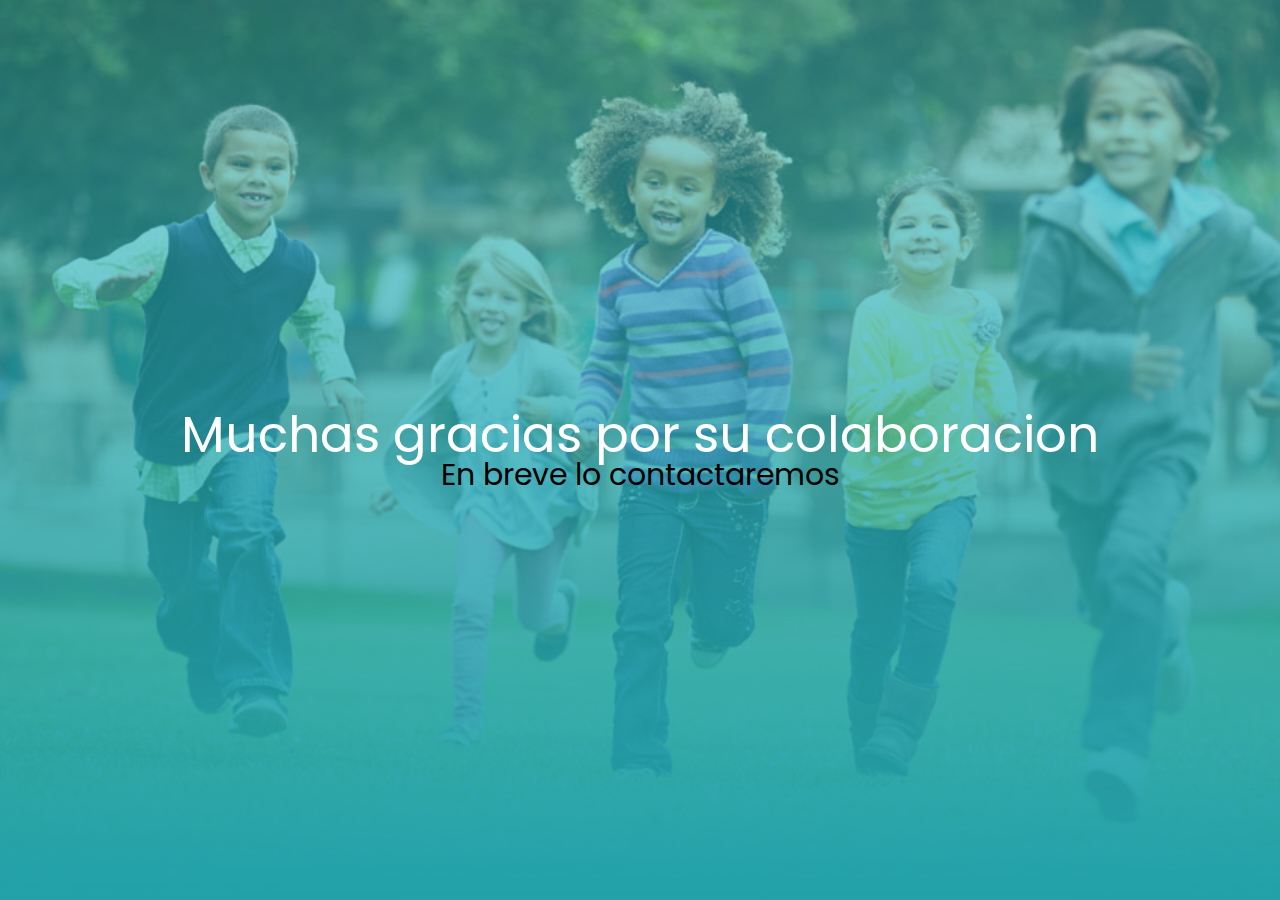
<file: force-app/main/default/lwc/pages/agradecimiento/index.html>
<!DOCTYPE html>
<html lang="es">
<head>
    <meta charset="UTF-8">
    <meta http-equiv="X-UA-Compatible" content="IE=edge">
    <meta name="viewport" content="width=device-width, initial-scale=1.0">
    <link rel="preconnect" href="https://fonts.googleapis.com">
        <link rel="preconnect" href="https://fonts.gstatic.com" crossorigin>
        <link
            href="https://fonts.googleapis.com/css2?family=Poppins:wght@300;500&display=swap"
            rel="stylesheet">
    <link rel="stylesheet" href="style.css">
    <link rel="shortcut icon" href="media/apreton-de-manos.png" type="image/x-icon">
    <title>Fundacion Guay</title>
</head>
<body>
    <main>
        <h1>Muchas gracias por su colaboracion</h1>
        <p>En breve lo contactaremos</p>
    </main>
</body>
</html>
</file>
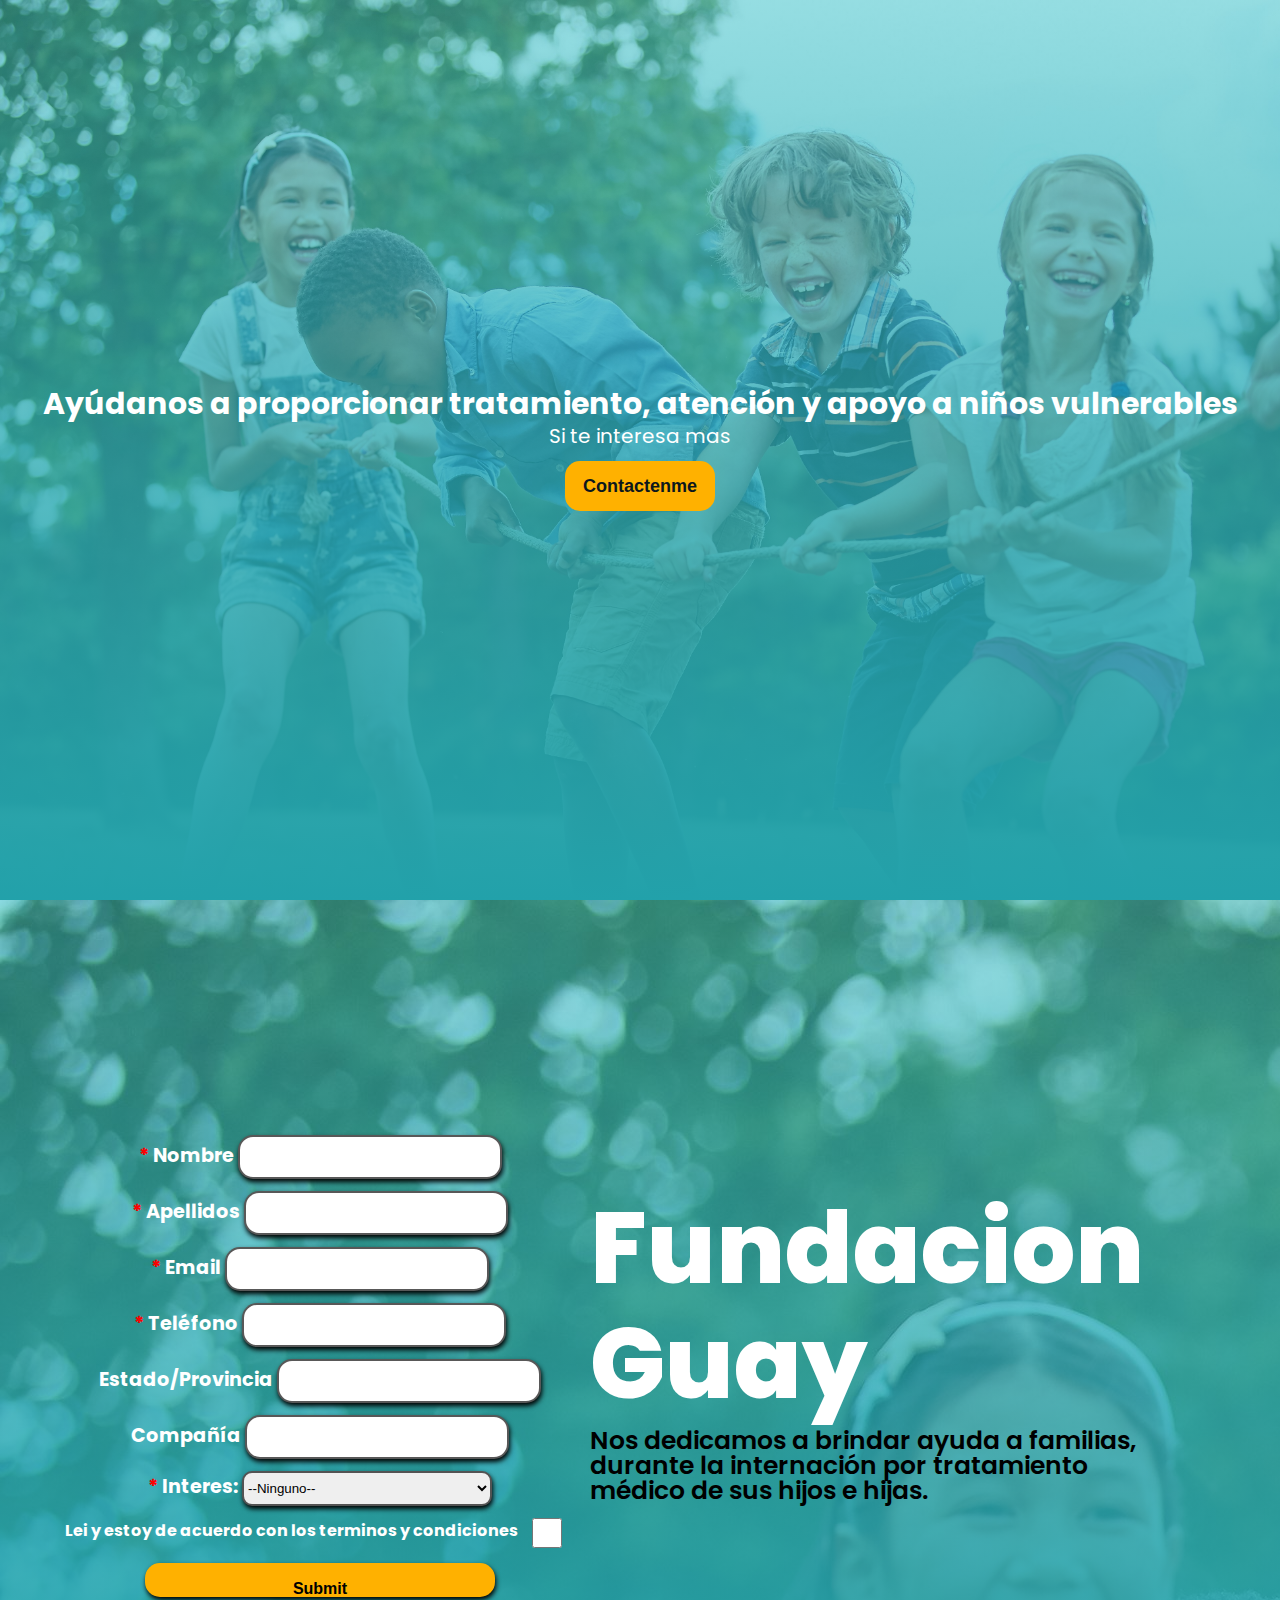
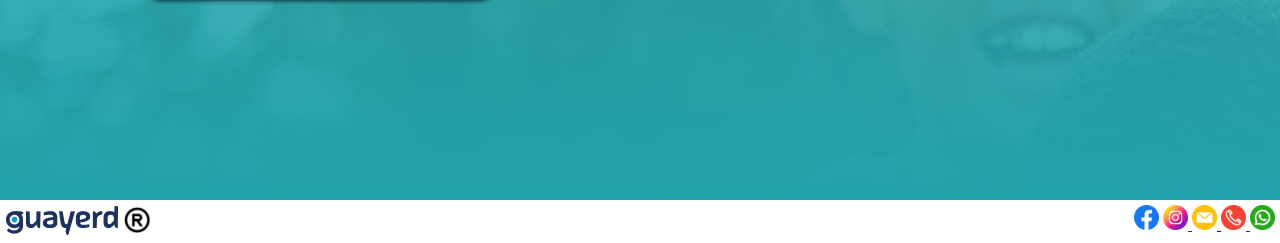
<file: force-app/main/default/lwc/pages/form/index.html>
<!DOCTYPE html>
<html lang="es">
    <head>
        <meta charset="UTF-8">
        <meta http-equiv="X-UA-Compatible" content="IE=edge">
        <meta name="viewport" content="width=device-width, initial-scale=1.0">
        <title>Fundacion Guay</title>
        <!-- Styles -->
        <link rel="stylesheet" href="style.css">
        <!-- Fonts -->
        <link rel="preconnect" href="https://fonts.googleapis.com">
        <link rel="preconnect" href="https://fonts.gstatic.com" crossorigin>
        <link href="https://fonts.googleapis.com/css2?family=Poppins:wght@300;500&display=swap" rel="stylesheet">
        <!-- FavIcon -->
        <link rel="shortcut icon" href="img/apreton-de-manos.png" type="image/x-icon">
    </head>
    <body>
        <!-- HERO IMAGE -->
        <section class="hero-container">
            <section class="hero-image">
                <div class="hero-text">
                    <h1>Ayúdanos a proporcionar tratamiento, atención y apoyo a
                        niños vulnerables</h1>
                    <p>Si te interesa mas</p>
                    <a href="#formulario"><button class="hero-button">Contactenme</button></a>
                    </div
                </section>
            </section>

            <!-- SECCION PRINCIPAL -->
            <section class="principal-section">
                <section class="section-one">
                    <article class="container-form">
                        <!-- FORMULARIO -->
                        <form action="https://webto.salesforce.com/servlet/servlet.WebToLead?encoding=UTF-8" method="POST" id="formulario">

                            <input type=hidden name="oid" value="00D8b000002ddkH">
                            <input type=hidden name="retURL" value="https://fundacion-guay.netlify.app/">

                            <label for="first_name">
                                <span>*</span> 
                                Nombre 
                                <input id="first_name" maxlength="40" name="first_name" size="20" type="text" required />
                            </label>

                            <label for="last_name">
                                <span>*</span> 
                                Apellidos
                                <input id="last_name" maxlength="80" name="last_name" size="20" type="text" required />
                            </label>

                            <label for="email">
                                <span>*</span> 
                                Email 
                                <input id="email" maxlength="80" name="email" size="20" type="text" required />
                            </label>

                            <label for="phone">
                                <span>*</span> 
                                Teléfono 
                                <input id="phone" maxlength="40" name="phone" size="20" type="text" required />
                            </label>

                            <label for="state">
                                Estado/Provincia 
                                <input id="state" maxlength="20" name="state" size="20" type="text" /></label>

                            <label for="company">
                                Compañía 
                                <input id="company" maxlength="40" name="company" size="20" type="text" />
                            </label>
                                

                            <label for="00N8b00000IEQF9">
                                <span>*</span> 
                                Interes:
                                <select class="selection" id="00N8b00000IEQF9" name="00N8b00000IEQF9" title="Interest" required>
                                    <option value>--Ninguno--</option>
                                    <option value="Donar">Donar</option>
                                    <option value="Ser Voluntario">Ser Voluntario</option>
                                    <option value="Ser_Voluntario_y_Donador">Ser Voluntario y Donador</option>
                                </select>
                            </label>

                            <div id="camposocultos" style="display: none;" class="campos-extras">
                                <label for="00N8b00000IERNP" class="select-donation">Que Desea Donar:
                                    <select id="00N8b00000IERNP" class="selection"
                                    name="00N8b00000IERNP" title="Que Donara"
                                    >
                                    <option value>--Ninguno--</option>
                                    <option value="Ropa">Ropa</option>
                                    <option value="Dinero">Dinero</option>
                                    <option value="Comida">Comida</option>
                                    <option value="Juguetes">Juguetes</option>
                                </select><br>
                                </label>
                                <div class="description">
                                    <label for="description" >Comentarios </label><textarea name="description"></textarea>
                                </div>
                               
                            </div>
                            <label for="acuerdo" class="acuerdo">
                                Lei y estoy de acuerdo con los terminos y condiciones
                                <input type="checkbox" id="acuerdo" required>
                            </label>
                            <input type="submit" name="submit" id="button-submit">

                        </form>

                    </article>

                </section>

                <!-- SECCION DOS -->
                <section class="section-two">
                    <h1>Fundacion </h1>
                    <h2>Guay </h2>
                    <p>Nos dedicamos a brindar ayuda a familias, durante la
                        internación por tratamiento médico de sus hijos e hijas.</p>
                </section>
            </section>

            <!-- FOOTER -->
            <footer>
                <article class="guayerd">
                    <a href><img src="img/Logo-Guayerd.png" alt="Logo Guayerd"></a>
                    <a href="" class="derechos"><img src="img/registrado.png" alt="Derechos Registrados a nombre del grupo 5" title="Derechos Registrados a nombre del grupo 5"></a>
                </article>
                <article class="social">
                    <a href>
                        <img src="img/facebook.png" alt="Facebook icon" title="Facebook"></a>
                    <a href>
                        <img src="img/instagram.png" alt="Instagram Icon" title="Instagram">
                    </a>
                    <a href="mailto:eltererero123@gmail.com">
                        <img src="img/correo-electronico.png" alt="Correo" title="Enviar Correo">
                    </a>
                    <a href>
                        <img src="img/llamada-telefonica.png" alt="Telefono" title="+54 3644-373-695">
                    </a>

                    <a href="https://api.whatsapp.com/send?phone=543644373695&text=Hola%20estoy%20interesado%20en%20colaborar%20%F0%9F%98%80">
                        <img src="img/whatsapp.png" alt="Whatsapp" title="LLamanos">
                    </a>
                </article>

            </footer>
            <!-- JS -->
            <script src="script.js"></script>
        </body>

    </html>
</file>
<file: force-app/main/default/lwc/pages/agradecimiento/style.css>
@import url("https://fonts.googleapis.com/css2?family=Poppins:wght@300;500&display=swap");

html,
body,
div,
span,
applet,
object,
iframe,
h1,
h2,
h3,
h4,
h5,
h6,
p,
blockquote,
pre,
a,
abbr,
acronym,
address,
big,
cite,
code,
del,
dfn,
em,
img,
ins,
kbd,
q,
s,
samp,
small,
strike,
strong,
sub,
sup,
tt,
var,
b,
u,
i,
center,
dl,
dt,
dd,
ol,
ul,
li,
fieldset,
form,
label,
legend,
table,
caption,
tbody,
tfoot,
thead,
tr,
th,
td,
article,
aside,
canvas,
details,
embed,
figure,
figcaption,
footer,
header,
hgroup,
menu,
nav,
output,
ruby,
section,
summary,
time,
mark,
audio,
video {
  margin: 0;
  padding: 0;
  border: 0;
  font-size: 100%;
  font: inherit;
  vertical-align: baseline;
}

/* HTML5 display-role reset for older browsers */
article,
aside,
details,
figcaption,
figure,
footer,
header,
hgroup,
menu,
nav,
section {
  display: block;
}

body {
  line-height: 1;
  font-family: "Gill Sans", "Gill Sans MT", Calibri, "Trebuchet MS", sans-serif;
}

ol,
ul {
  list-style: none;
}

blockquote,
q {
  quotes: none;
}

blockquote:before,
blockquote:after,
q:before,
q:after {
  content: "";
  content: none;
}

table {
  border-collapse: collapse;
  border-spacing: 0;
}

body,
html {
  font-family: "Poppins", sans-serif;
  height: 100%;
  background-image: linear-gradient(rgba(45, 189, 198, 0.5),
      rgba(34, 161, 170, 1)),
    url("media/beneficiosjuegoairelibre.jpg");
    background-repeat: no-repeat;
    background-size: cover;
}

main{
    display: flex;
    flex-direction: column;
    justify-content: center;
    align-items: center;
    height: 100%;
}

main h1{
    font-size: 50px;
    color: #fff;
}
main p{
    font-size: 30px;
}
</file>
<file: force-app/main/default/lwc/pages/form/style.css>
@import url("https://fonts.googleapis.com/css2?family=Poppins:wght@300;500&display=swap");

html,
body,
div,
span,
applet,
object,
iframe,
h1,
h2,
h3,
h4,
h5,
h6,
p,
blockquote,
pre,
a,
abbr,
acronym,
address,
big,
cite,
code,
del,
dfn,
em,
img,
ins,
kbd,
q,
s,
samp,
small,
strike,
strong,
sub,
sup,
tt,
var,
b,
u,
i,
center,
dl,
dt,
dd,
ol,
ul,
li,
fieldset,
form,
label,
legend,
table,
caption,
tbody,
tfoot,
thead,
tr,
th,
td,
article,
aside,
canvas,
details,
embed,
figure,
figcaption,
footer,
header,
hgroup,
menu,
nav,
output,
ruby,
section,
summary,
time,
mark,
audio,
video {
  margin: 0;
  padding: 0;
  border: 0;
  font-size: 100%;
  font: inherit;
  vertical-align: baseline;
}

/* HTML5 display-role reset for older browsers */
article,
aside,
details,
figcaption,
figure,
footer,
header,
hgroup,
menu,
nav,
section {
  display: block;
}

body {
  line-height: 1;
  font-family: "Gill Sans", "Gill Sans MT", Calibri, "Trebuchet MS", sans-serif;
}

ol,
ul {
  list-style: none;
}

blockquote,
q {
  quotes: none;
}

blockquote:before,
blockquote:after,
q:before,
q:after {
  content: "";
  content: none;
}

table {
  border-collapse: collapse;
  border-spacing: 0;
}

body,
html {
  height: 100%;
  scroll-behavior: smooth;
  font-family: "Poppins", sans-serif;
}

.hero-container {
  height: 100%;
}

.hero-image {
  background-image: linear-gradient(
      rgba(45, 189, 198, 0.5),
      rgba(34, 161, 170, 1)
    ),
    url("img/ChildrensHealth_share.jpg");

  height: 100vh;

  background-position: center;
  background-repeat: no-repeat;
  background-size: cover;
  position: relative;
}

.hero-text {
  text-align: center;
  position: absolute;
  top: 50%;
  left: 50%;
  transform: translate(-50%, -50%);
  width: 100%;
  color: #fff;
}

.hero-text h1 {
  font-size: 30px;
  font-weight: bold;
}

.hero-text p {
  margin-top: 7px;
  font-size: 20px;
}

.hero-button {
  margin-top: 15px;
  width: 150px;
  height: 50px;
  background-color: #ffb100;
  border: 0;
  border-radius: 15px;

  font-size: 18px;
  font-weight: 550;
  color: #0c171d;
}

.hero-button:hover {
  cursor: pointer;
}

.principal-section {
  height: 100%;
  display: flex;
  justify-content: center;
  justify-self: center;

  background-image: linear-gradient(
      rgba(45, 189, 198, 0.5),
      rgba(34, 161, 170, 1)
    ),
    url("img/ChildrensHealth_share.jpg");
}

.section-one {
  width: 50%;
  height: 100%;

  display: flex;
  justify-content: center;
  justify-self: center;
  align-items: center;
}

.section-one form {
  padding: 25px;
  color: white;
  margin-top: 25px;
  width: 100%;
  height: 100%;

  display: flex;
  flex-direction: column;
  flex-wrap: wrap;
  align-items: center;

  gap: 5px;

  font-size: 1.5vw;
  color: #fff;
  font-weight: bold;
}

.section-one form input {
  border-radius: 15px;
  border: 2px solid rgba(0, 0, 0, 0.653);
  height: 30px;
  margin-top: 7px;
  padding: 5px;
  box-shadow: 1px 3px 5px #000;
  width: 250px;
}

.selection {
  border-radius: 10px;
  border: 2px solid rgba(0, 0, 0, 0.653);
  height: 30px;
  margin-top: 7px;
  box-shadow: 1px 3px 5px #000;
  width: 250px;
  height: 35px;
}

.section-one form label span {
  color: red;
}
#camposocultos{
  display: flex;
  flex-direction: row;
  gap: 200px;
}
textarea{
  width: 300px;
  height: 25px;
  resize: none;
}

.description{
  margin-top: 10px;
  display: flex;
  flex-direction: row;
  align-items: center;
  justify-content: center;
}
.description label{
  margin-right: 10px;
}

.description textarea {
  border-radius: 15px;
  border-color: #0c171d;
}

.acuerdo{
  display: flex;
  flex-direction: row;
  align-items: center;
  font-size: 16px;
}
.acuerdo input {
  box-shadow: none !important;
  width: 50px !important;
}

#button-submit {
  background-color: #ffb100;
  border-color: transparent;
  font-size: 16px;
  font-weight: 600;
  padding: 15px;
  display: flex;

  flex-direction: column;
  justify-content: center;
  justify-self: center;
  align-items: center;
  width: 350px;
  cursor: pointer;
  box-shadow: 1px 3px 5px #000;
  transition: transform 100ms ease-in;
}

#button-submit:hover {
  transform: translateY(-2px) translateX(-2px);
}

.section-two {
  width: 50%;
  display: flex;
  flex-direction: column;
  justify-content: center;
  align-items: start;
  color: #fff;
  gap: 15px;
  margin-right: 100px;
}

.section-two h1 {
  font-size: 100px;
  font-weight: 800;
}
.section-two h2 {
  font-size: 100px;
  font-weight: 800;
}


.section-two p {
  font-size: 25px;
  color: #000;
  font-weight: 600;
}

footer {
  display: flex;
  flex-direction: row;
  justify-content: space-between;
  background-color: #fff;
  padding: 5px;
}

.social img {
  width: 25px;
  height: 25px;
}
.derechos img {
  width: 30px;
}
</file>
